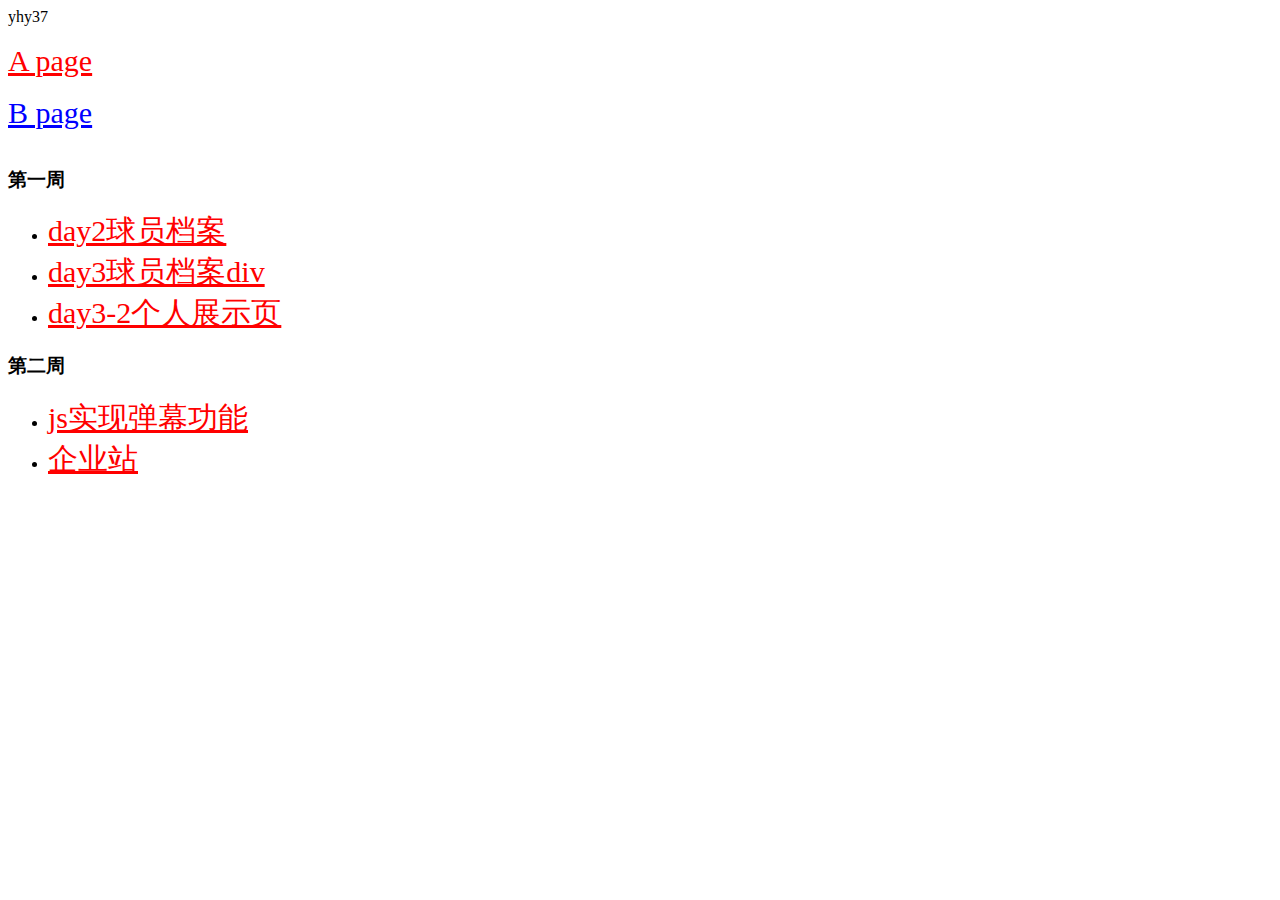
<file: index.html>
<!DOCTYPE html>
<html>
<head>
        <meta charset="UTF-8">
        <title>首页</title>
</head>
<body>
        yhy37
        <br/><br/>
        <a href="a.html" style="color: red; font-size: 30px;">A page</a>
        <br/><br/>
        <a href="b.html" style="color: blue; font-size: 30px;">B page</a>
        <br/><br/>
        <h3>第一周</h3>
        <ul>
                <li><a href="day2/james.html" style="color: red; font-size: 30px;">day2球员档案</a></li>   
                <li><a href="day3/players.html" style="color: red; font-size: 30px;">day3球员档案div</a></li>  
                <li><a href="day03-2/test.html" style="color: red; font-size: 30px;">day3-2个人展示页</a></li>
        </ul>
        <h3>第二周</h3>
        <ul>
                <li><a href="day04/test.html" style="color: red; font-size: 30px;">js实现弹幕功能</a></li>
	<li><a href="enterprise station/index.html" style="color: red; font-size: 30px;">企业站</a></li>   
        </ul>
</body>
</html>
</file>
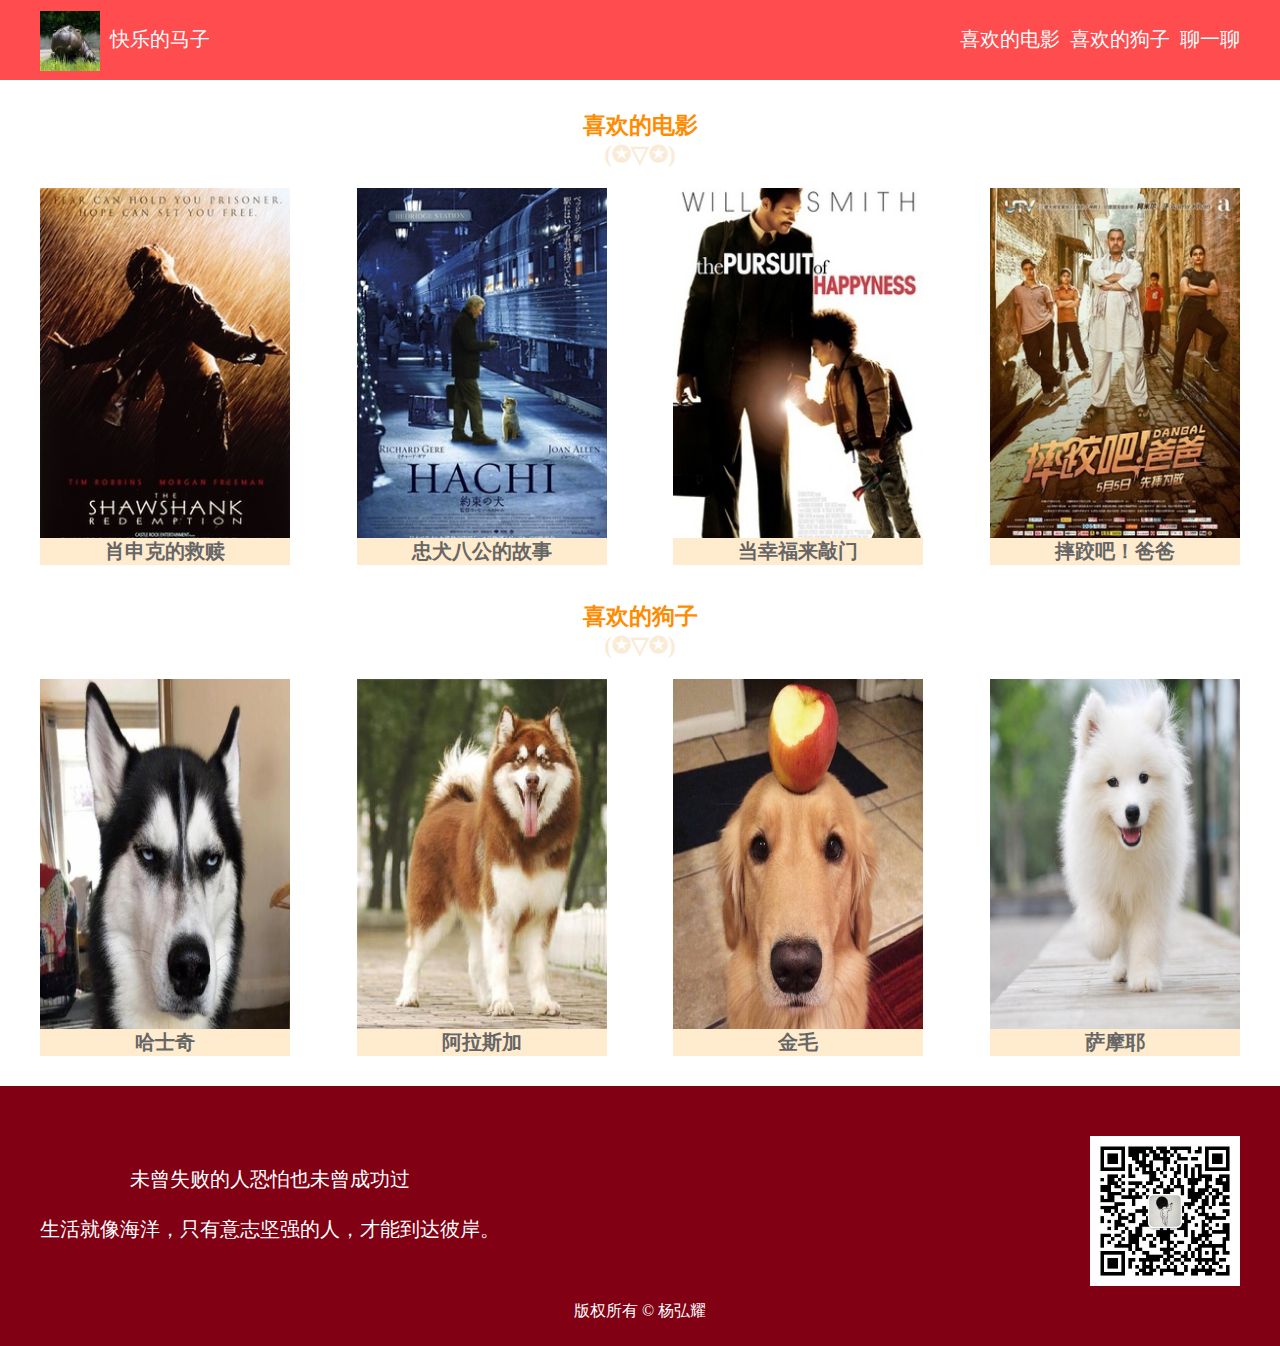
<file: day03-2/test.html>
<!DOCTYPE html>
<html>
	<head>
		<meta charset="utf-8">
		<!-- <meta name="viewport" content="width=device-width,height=device-height,initial-scale=1.0, minimum-scale=1.0, maximum-scale=1.0, user-scalable=no"> -->
		<meta name="viewport" content="width=device-width, initial-scale=1.0, minimum-scale=0.5, maximum-scale=2.0, user-scalable=yes" />
		<title></title>
		<link rel="stylesheet" href="style.css" />
	</head>
	<body>
		<div class="head">
			<div class="header">
				<img src="img/hema.png"/>
				<h1>快乐的马子</h1>
				<p class="headerright">
					<a href="#movie">喜欢的电影</a>&nbsp;&nbsp;<a href="#n">喜欢的狗子</a>&nbsp;&nbsp;<a href="#weixin">聊一聊</a>
				</p>
			</div>
		</div>
		
		<div class="middle">
			<p id="movie">喜欢的电影</p>
				<p style="color: #FAEBD7;">(✪▽✪)</p>
				<div class="middle_movie">
					<div class="middle_movie_ground"><img src="./img/movie1.png"/><p>肖申克的救赎</p></div>
					<div class="middle_movie_ground"><img src="./img/movie2.png"/><p>忠犬八公的故事</p></div>
					<div class="middle_movie_ground"><img src="./img/movie3.png"/><p>当幸福来敲门</p></div>
					<div class="middle_movie_ground"><img src="./img/movie4.png"/><p>摔跤吧！爸爸</p></div>
				</div>
			<br/>
			<br/>
			<p id="n">喜欢的狗子</p>
			<p style="color: #FAEBD7;">(✪▽✪)</p>
			<div class="middle_dog">
				<div class="middle_dog_ground"><img src="./img/dog1.png"/><p>哈士奇</p></div>
				<div class="middle_dog_ground"><img src="./img/dog2.png"/><p>阿拉斯加</p></div>
				<div class="middle_dog_ground"><img src="./img/dog3.png"/><p>金毛</p></div>
				<div class="middle_dog_ground"><img src="./img/dog4.png"/><p>萨摩耶</p></div>
			</div>
		</div>
		
		<div class="inbottom">
			<div class="inbottomup">
				<div class="inbottomleft">
					<p>未曾失败的人恐怕也未曾成功过
						<br /><br />
						生活就像海洋，只有意志坚强的人，才能到达彼岸。
					</p>
				</div>
				<div class="inbottomright">
					<img id="weixin" src="img/weixin.jpg"/>
				</div>
			</div>
		</div>
		
		<div class="bottom">
			<p class="bottom-p">版权所有 &copy; 杨弘耀</p>
		</div>

		<script src="https://cdn.bootcdn.net/ajax/libs/jquery/3.5.1/jquery.min.js"></script>
		<script type="text/javascript">
			$('.middle_movie_ground').click(function () {
				var el = $(this).children()[1];
				var categroy = "电影";
				var action = "查看";
				var label = el.innerText;
				_czc.push(["_trackEvent",categroy,action,label,1]);
			})
			$('.middle_dog_ground').click(function () {
				var el = $(this).children()[1];
				var categroy = "狗子";
				var action = "查看";
				var label = el.innerText;
				_czc.push(["_trackEvent",categroy,action,label,1]);
			})
		</script>
		<script type="text/javascript">document.write(unescape("%3Cspan id='cnzz_stat_icon_1279024705'%3E%3C/span%3E%3Cscript src='https://s4.cnzz.com/z_stat.php%3Fid%3D1279024705%26online%3D1' type='text/javascript'%3E%3C/script%3E"));</script>
	</body>
</html>
</file>
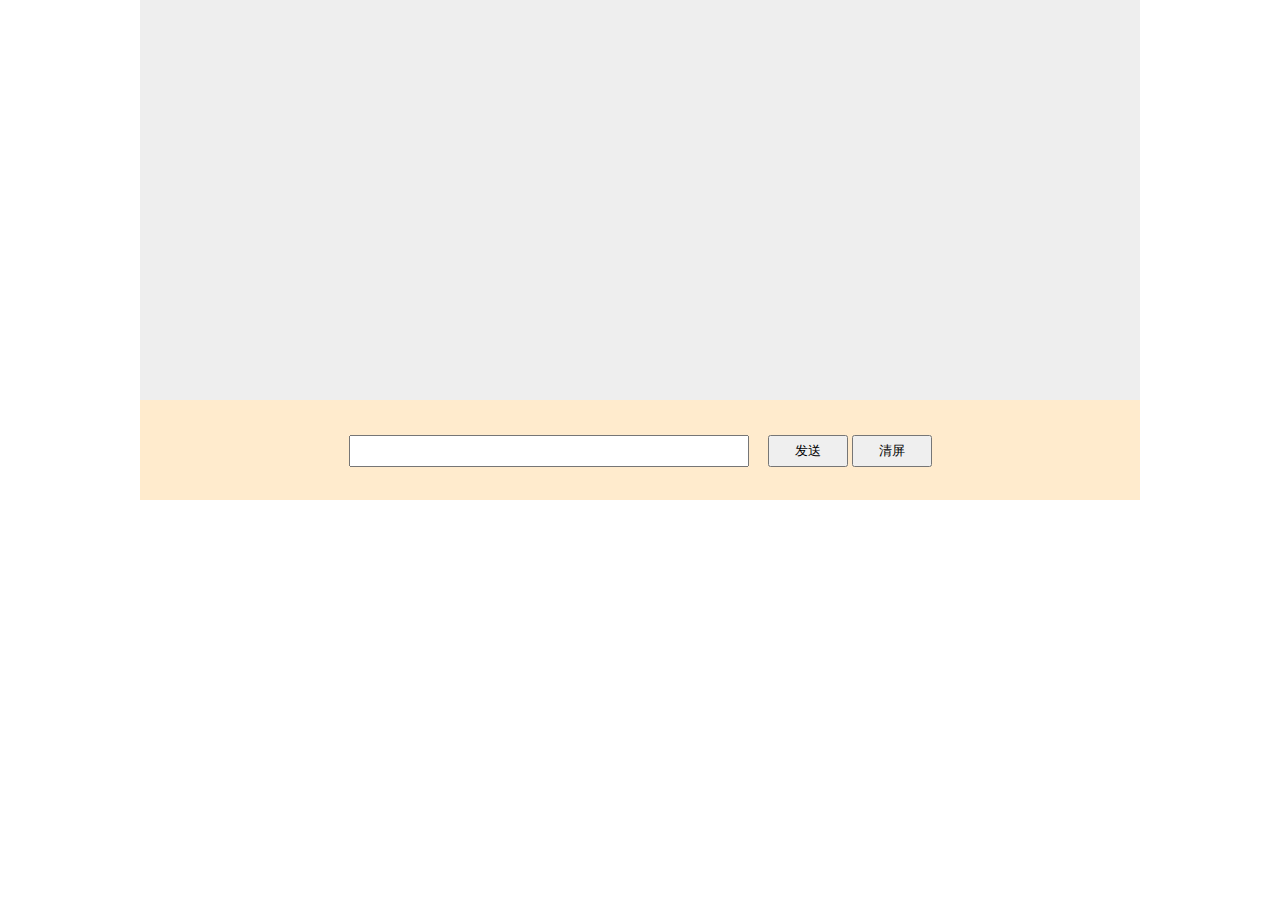
<file: day04/test.html>
<!DOCTYPE HTML>
<html>

<head>
    <meta charset="utf-8">
    <title>弹幕</title>
    <script src="https://apps.bdimg.com/libs/jquery/2.1.4/jquery.min.js"></script>
    <style>
        * {
            margin: 0;
            padding: 0;
        }

        #wrap {
            width: 1000px;
            width: 100%;
            height: auto;
        }

        .screen {
            width: 1000px;
            height: 400px;
            margin: 0 auto;
            background: #eee;
            position: relative;
            overflow: hidden;
        }

        .screen span {
            position: absolute;
            display: block;
            white-space: nowrap;
            cursor: pointer;
        }

        .foot {
            width: 1000px;
            height: 20%;
            margin: 0 auto;
            line-height: 100px;
            text-align: center;
            background-color: blanchedalmond;
        }

        .foot input {
            font-size: 18px;
            padding: 0 12px;
            box-sizing: border-box;
            width: 400px;
            height: 32px;
            margin-right: 15px;
            vertical-align: middle;
        }

        .foot button {
            width: 80px;
            height: 32px;
            vertical-align: middle;
        }
    </style>
    <script>
        $(function () {
            $("#btnOk").click(function () {
                //生成随机的字体大小
                var fs = Math.random() * 50;
                //生成速度
                var speed = parseInt(getSpeed());
                //调用函数得到随机颜色
                var color = getColor();
                //生成随机位置
                var top = parseInt(Math.random() * $(".screen").height()) - $(".screen span").height();
                //创建设置弹幕
                $("<span></span>")
                    .text($("#inVal").val())
                    .css({
                        "font-size": fs + "px",
                        "color": color,
                        "left": 100 + '%',
                        "top": top,
                    })
                    .animate({ "left": -100 + "%" }, speed, "linear", function () {
                        $(this).remove();
                    })
                    .appendTo(".screen");

                $("input").val("").focus(); //清空消息栏
            });

            //回车事件
            $("#inVal").keyup(function (e) {
                if (e.keyCode == 13) {
                    $("#btnOk").click();
                }
            });

            //清屏
            $("#reset").click(function () {
               $("#screen span").remove();
            });
        });
        //随机速度
        function getSpeed(){
            var max = 15000;
            var min = 5000;
            var speed = Math.floor(Math.random()*(max-min+1)+min);
            return speed;
        }
        //随机色
        function getColor() {
            var color1 = Math.floor(Math.random() * 256);
            var color2 = Math.floor(Math.random() * 256);
            var color3 = Math.floor(Math.random() * 256);
            return `rgb(${color1},${color2},${color3})`;
        }
    </script>
</head>

<body>
    <div id="wrap">
        <div id="screen" class="screen">
        </div>
        <div class="foot">
            <input type="text" name="inVal" id="inVal">
            <button id="btnOk">发送</button>
            <button id="reset">清屏</button>
        </div>
    </div>
</body>

</html>
</file>
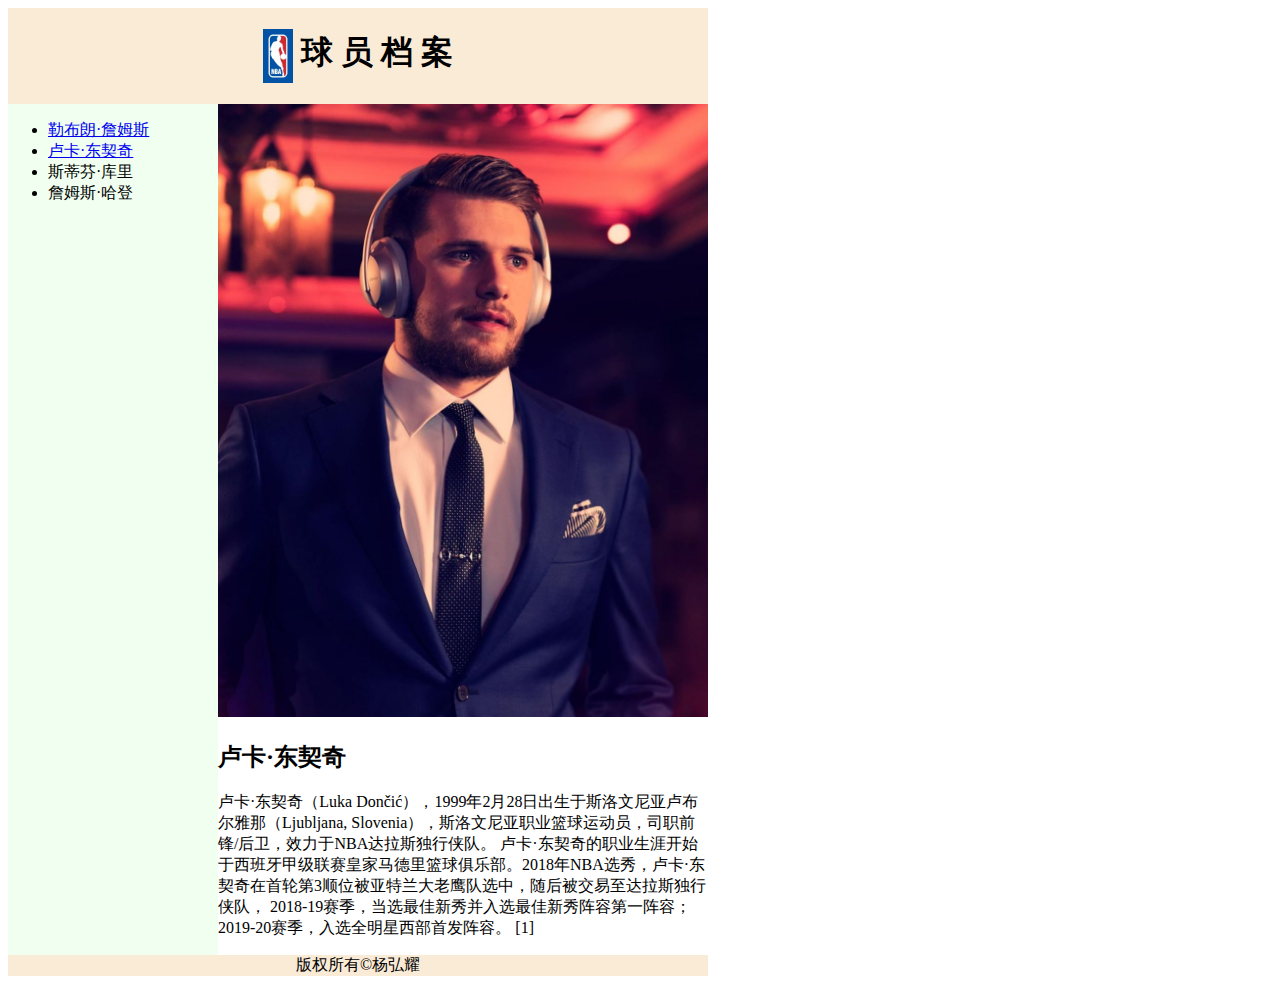
<file: day2/doncic.html>
<!DOCTYPE html>
<html>
	<head>
		<meta charset="utf-8">
		<title></title>
	</head>
	<body>
		<table border="0" width="700px" height="600px" cellpadding="0" cellspacing="0">
			<tr height="50px">
				<td colspan="2"  bgcolor="antiquewhite" align="center"><h1><img src="img/nba.png" width="30" align="center" /> 球 员 档 案</h1> </td>
			</tr>
			<tr>
				<td rowspan="2" bgcolor="honeydew" width="30%" style="vertical-align: top;">
					<ul>
						<li><a href="james.html">勒布朗·詹姆斯</a></li>
						<li><a href="doncic.html">卢卡·东契奇</a></li>
						<li>斯蒂芬·库里</li>
						<li>詹姆斯·哈登</li>
					</ul>
				</td>
				<td><img src="img/luka.png" width="100%"/></td>
			</tr>
			<tr>
				<td>
					<h2>卢卡·东契奇</h2>
					<p>
						卢卡·东契奇（Luka Dončić），1999年2月28日出生于斯洛文尼亚卢布尔雅那（Ljubljana, Slovenia），斯洛文尼亚职业篮球运动员，司职前锋/后卫，效力于NBA达拉斯独行侠队。
						卢卡·东契奇的职业生涯开始于西班牙甲级联赛皇家马德里篮球俱乐部。2018年NBA选秀，卢卡·东契奇在首轮第3顺位被亚特兰大老鹰队选中，随后被交易至达拉斯独行侠队，
						2018-19赛季，当选最佳新秀并入选最佳新秀阵容第一阵容；2019-20赛季，入选全明星西部首发阵容。 [1]
					</p>
				</td>
			</tr>
			<tr height="20px">
				<td colspan="2" bgcolor="antiquewhite" align="center">版权所有&copy;杨弘耀</td>
			</tr>
		</table>
	</body>
</html>
</file>
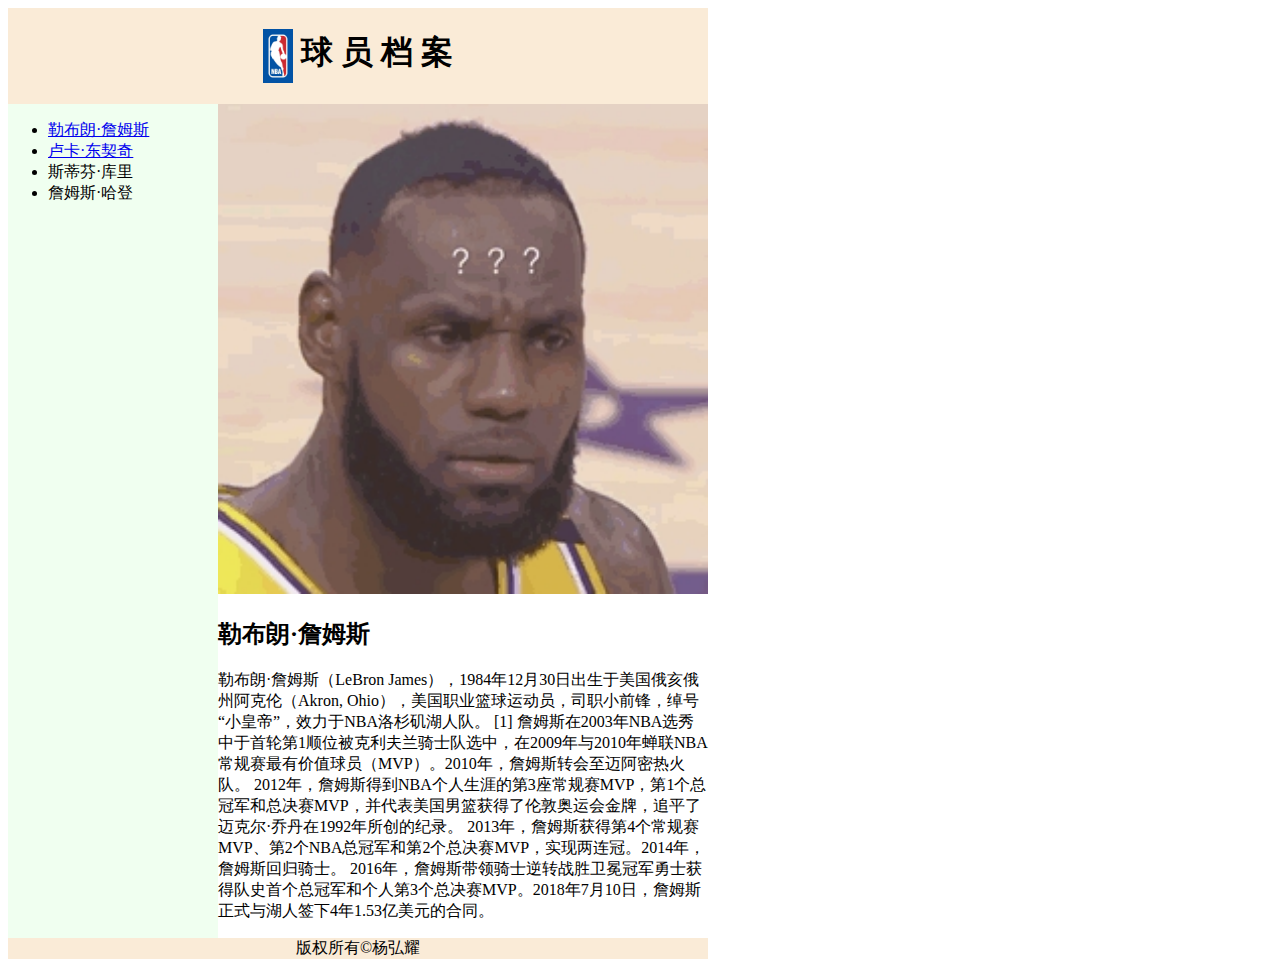
<file: day2/james.html>
<!DOCTYPE html>
<html>
	<head>
		<meta charset="utf-8">
		<title></title>
	</head>
	<body>
		<table border="0" width="700px" height="600px" cellpadding="0" cellspacing="0">
			<tr height="50px">
				<td colspan="2"  bgcolor="antiquewhite" align="center"><h1><img src="img/nba.png" width="30" align="center" /> 球 员 档 案</h1> </td>
			</tr>
			<tr>
				<td rowspan="2" bgcolor="honeydew" width="30%" style="vertical-align: top;">
					<ul>
						<li><a href="james.html">勒布朗·詹姆斯</a></li>
						<li><a href="doncic.html">卢卡·东契奇</a></li>
						<li>斯蒂芬·库里</li>
						<li>詹姆斯·哈登</li>
					</ul>
				</td>
				<td><img src="img/james.jpg" width="100%"/></td>
			</tr>
			<tr>
				<td>
					<h2>勒布朗·詹姆斯</h2>
					<p>
						勒布朗·詹姆斯（LeBron James），1984年12月30日出生于美国俄亥俄州阿克伦（Akron, Ohio），美国职业篮球运动员，司职小前锋，绰号“小皇帝”，效力于NBA洛杉矶湖人队。 [1] 
						詹姆斯在2003年NBA选秀中于首轮第1顺位被克利夫兰骑士队选中，在2009年与2010年蝉联NBA常规赛最有价值球员（MVP）。2010年，詹姆斯转会至迈阿密热火队。
						2012年，詹姆斯得到NBA个人生涯的第3座常规赛MVP，第1个总冠军和总决赛MVP，并代表美国男篮获得了伦敦奥运会金牌，追平了迈克尔·乔丹在1992年所创的纪录。
						2013年，詹姆斯获得第4个常规赛MVP、第2个NBA总冠军和第2个总决赛MVP，实现两连冠。2014年，詹姆斯回归骑士。
						2016年，詹姆斯带领骑士逆转战胜卫冕冠军勇士获得队史首个总冠军和个人第3个总决赛MVP。2018年7月10日，詹姆斯正式与湖人签下4年1.53亿美元的合同。
					</p>
				</td>
			</tr>
			<tr height="20px">
				<td colspan="2" bgcolor="antiquewhite" align="center">版权所有&copy;杨弘耀</td>
			</tr>
		</table>
	</body>
</html>
</file>
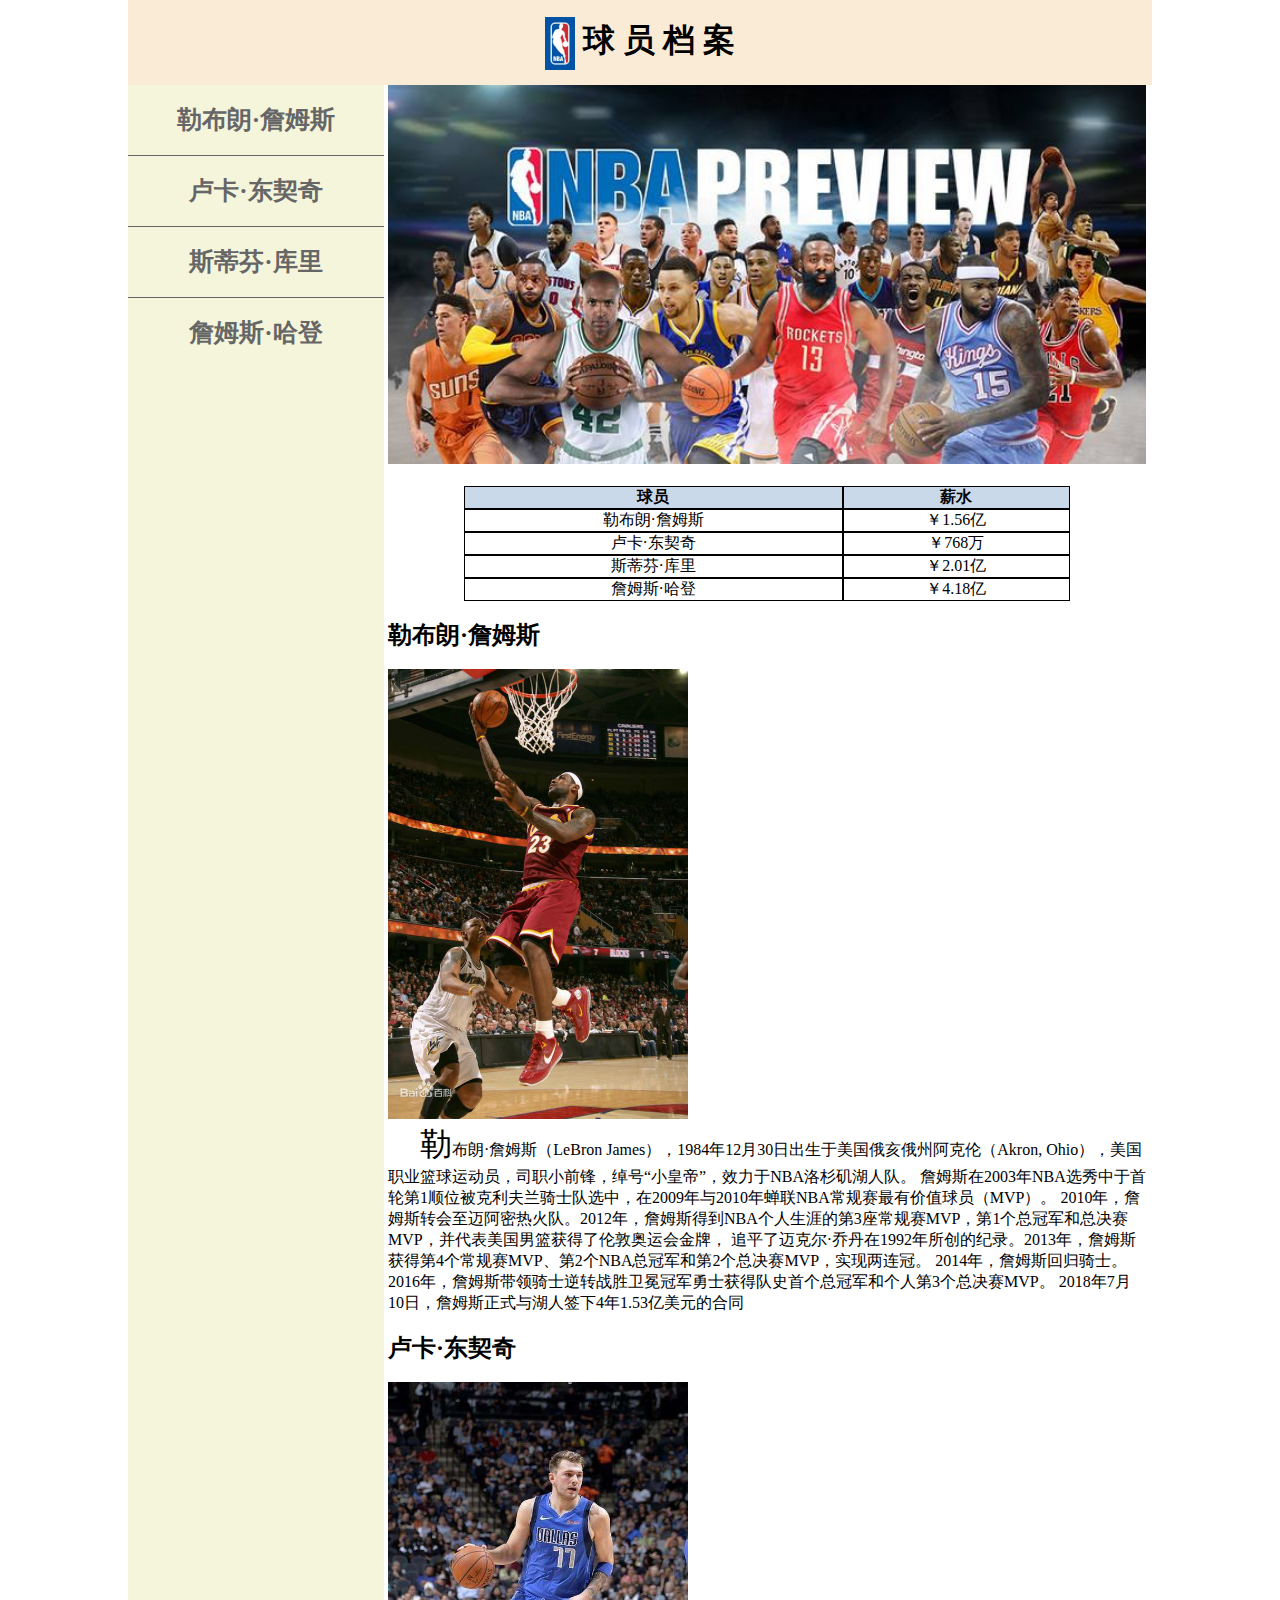
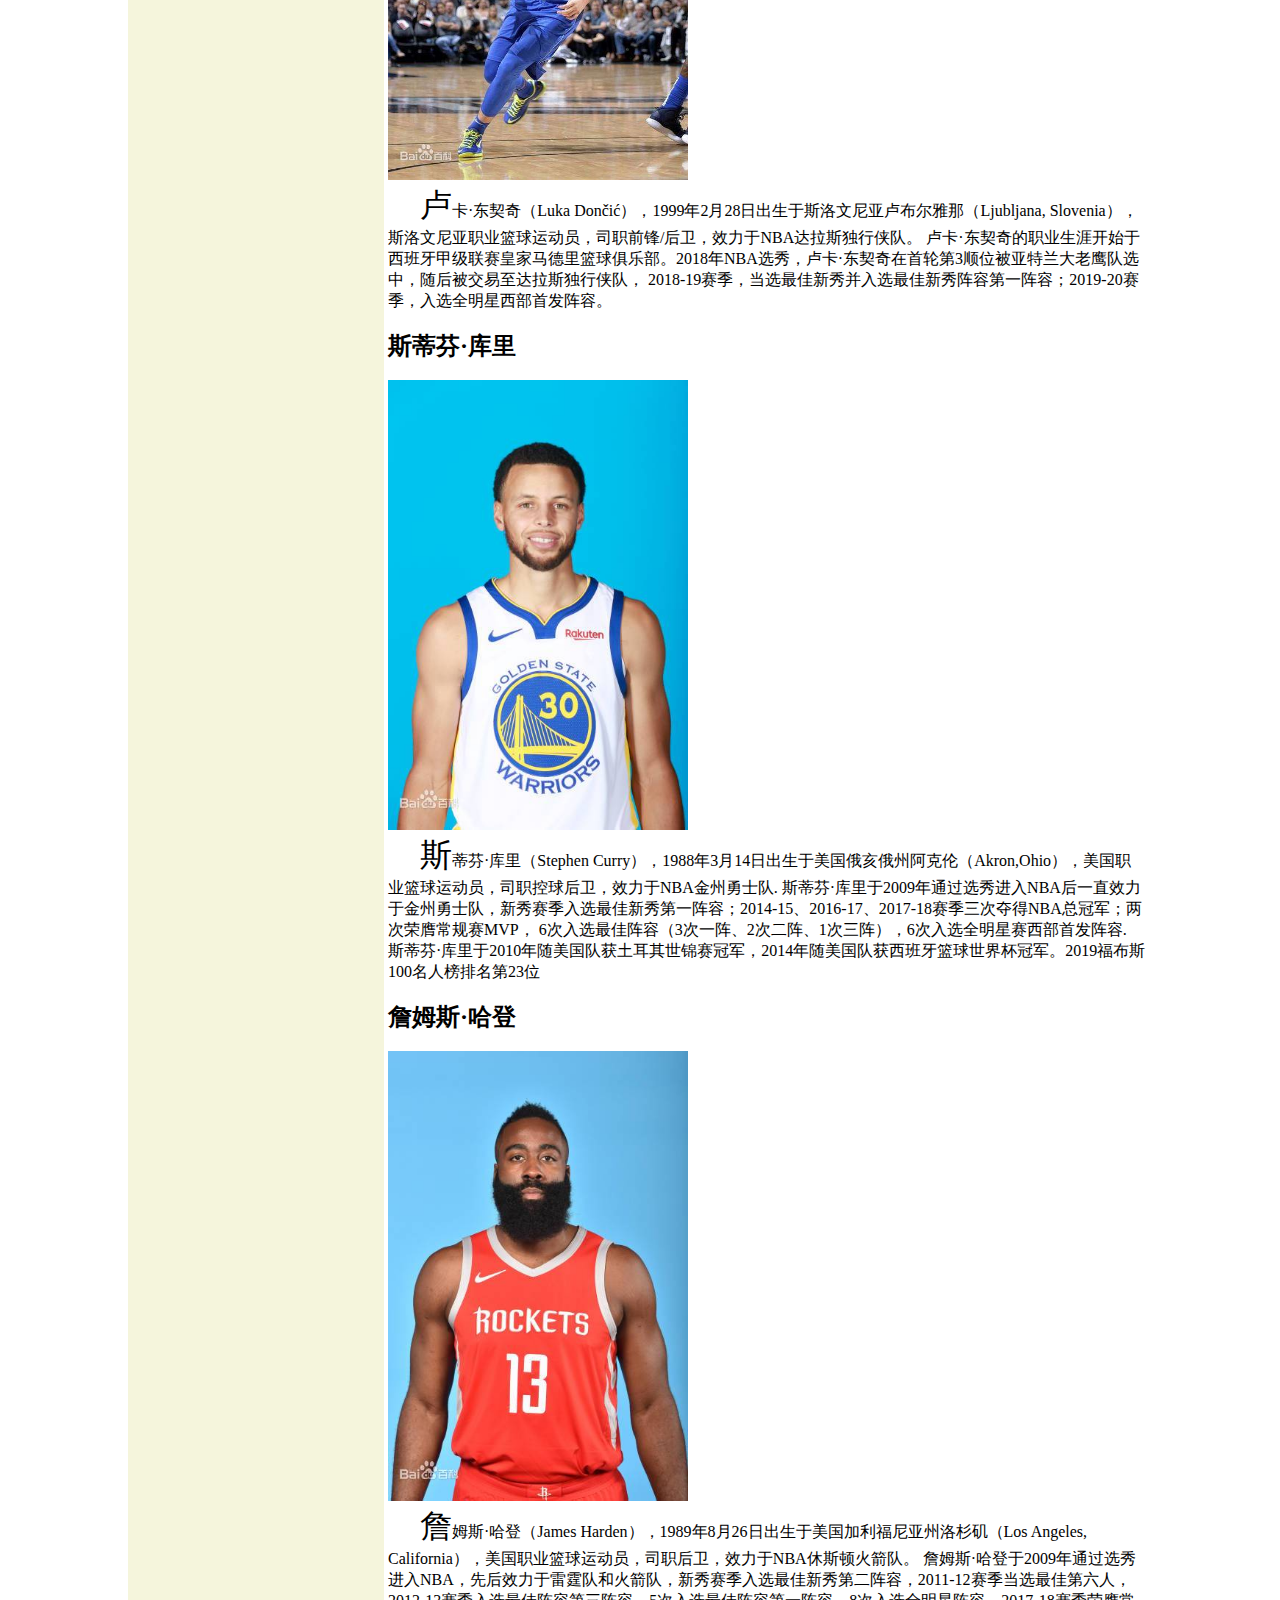
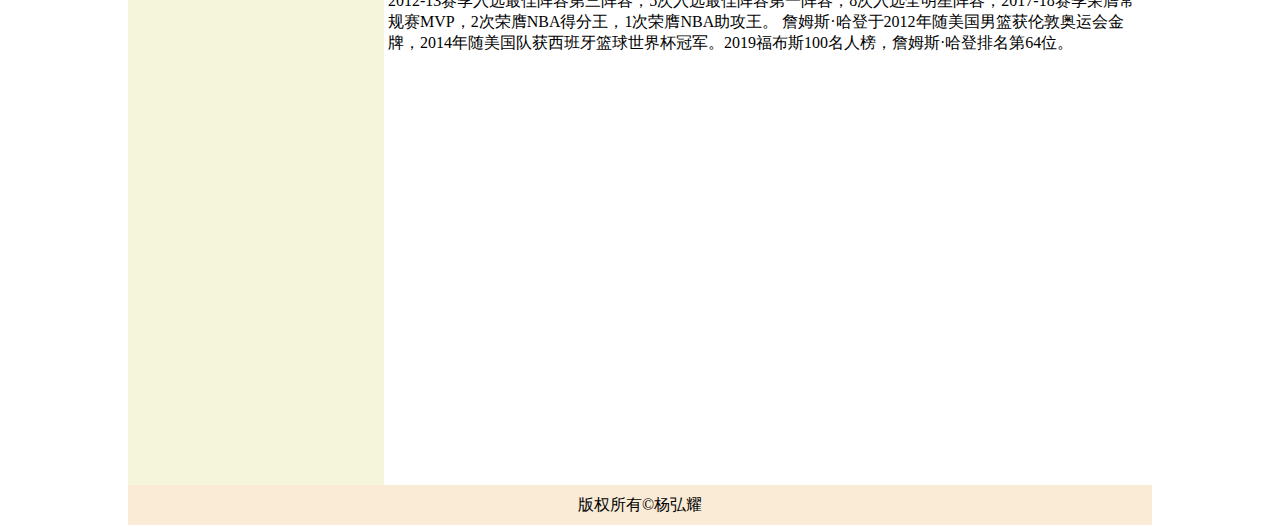
<file: day3/players.html>
<!DOCTYPE html>
<html>
	<head>
		<meta charset="utf-8">
		<title></title>
		<link rel="stylesheet" href="./nba.css" />
	</head>
	<body>
		<div class="head">
			<h1><img src="img/nba.png" width="30" align="center" /> 球 员 档 案</h1>
		</div>
		<div class="left">
			<ul>
				<li><a href="#james" style="">勒布朗·詹姆斯</a></li>
				<li><a href="#doncic">卢卡·东契奇</a></li>
				<li><a href="#curry">斯蒂芬·库里</a></li>
				<li><a href="#harden">詹姆斯·哈登</a></li>
			</ul>
		</div>
		<div class="right">
			<img src="img/allstar.png" width="100%" />
			<br />
			<br />
			<table cellpadding="0" cellspacing="0">
				<tr>
					<th>球员</th>
					<th>薪水</th>
				</tr>
				<tr>
					<td>勒布朗·詹姆斯</td>
					<td><span class="price">1.56亿</span> </td>
				</tr>
				<tr>
					<td>卢卡·东契奇</td>
					<td><span class="price">768万</span></td>
				</tr>
				<tr>
					<td>斯蒂芬·库里</td>
					<td><span class="price">2.01亿</span></td>
				</tr>
				<tr>
					<td>詹姆斯·哈登</td>
					<td><span class="price">4.18亿</span></td>
				</tr>
			</table>
			<br />
			<h2 id="james">勒布朗·詹姆斯</h2>
			<br />
			<img src="img/lebron.jpg" class="myimg" />
			<p>
				勒布朗·詹姆斯（LeBron James），1984年12月30日出生于美国俄亥俄州阿克伦（Akron, Ohio），美国职业篮球运动员，司职小前锋，绰号“小皇帝”，效力于NBA洛杉矶湖人队。
				詹姆斯在2003年NBA选秀中于首轮第1顺位被克利夫兰骑士队选中，在2009年与2010年蝉联NBA常规赛最有价值球员（MVP）。
				2010年，詹姆斯转会至迈阿密热火队。2012年，詹姆斯得到NBA个人生涯的第3座常规赛MVP，第1个总冠军和总决赛MVP，并代表美国男篮获得了伦敦奥运会金牌，
				追平了迈克尔·乔丹在1992年所创的纪录。2013年，詹姆斯获得第4个常规赛MVP、第2个NBA总冠军和第2个总决赛MVP，实现两连冠。
				2014年，詹姆斯回归骑士。2016年，詹姆斯带领骑士逆转战胜卫冕冠军勇士获得队史首个总冠军和个人第3个总决赛MVP。
				2018年7月10日，詹姆斯正式与湖人签下4年1.53亿美元的合同
			</p>
			<br />
			<h2 id="doncic">卢卡·东契奇</h2>
			<br />
			<img src="img/doncic.jpg" class="myimg" />
			<p>
				卢卡·东契奇（Luka Dončić），1999年2月28日出生于斯洛文尼亚卢布尔雅那（Ljubljana, Slovenia），斯洛文尼亚职业篮球运动员，司职前锋/后卫，效力于NBA达拉斯独行侠队。
				卢卡·东契奇的职业生涯开始于西班牙甲级联赛皇家马德里篮球俱乐部。2018年NBA选秀，卢卡·东契奇在首轮第3顺位被亚特兰大老鹰队选中，随后被交易至达拉斯独行侠队，
				2018-19赛季，当选最佳新秀并入选最佳新秀阵容第一阵容；2019-20赛季，入选全明星西部首发阵容。
			</p>
			<br />
			<h2 id="curry">斯蒂芬·库里</h2>
			<br />
			<img src="img/3.png" class="myimg" />
			<p>
				斯蒂芬·库里（Stephen Curry），1988年3月14日出生于美国俄亥俄州阿克伦（Akron,Ohio），美国职业篮球运动员，司职控球后卫，效力于NBA金州勇士队.
				斯蒂芬·库里于2009年通过选秀进入NBA后一直效力于金州勇士队，新秀赛季入选最佳新秀第一阵容；2014-15、2016-17、2017-18赛季三次夺得NBA总冠军；两次荣膺常规赛MVP，
				6次入选最佳阵容（3次一阵、2次二阵、1次三阵），6次入选全明星赛西部首发阵容.
				斯蒂芬·库里于2010年随美国队获土耳其世锦赛冠军，2014年随美国队获西班牙篮球世界杯冠军。2019福布斯100名人榜排名第23位
			</p>
			<br />
			<h2 id="harden">詹姆斯·哈登</h2>
			<br />
			<img src="img/4.png" class="myimg" />
			<p>
				詹姆斯·哈登（James Harden），1989年8月26日出生于美国加利福尼亚州洛杉矶（Los Angeles, California），美国职业篮球运动员，司职后卫，效力于NBA休斯顿火箭队。
				詹姆斯·哈登于2009年通过选秀进入NBA，先后效力于雷霆队和火箭队，新秀赛季入选最佳新秀第二阵容，2011-12赛季当选最佳第六人，
				2012-13赛季入选最佳阵容第三阵容，5次入选最佳阵容第一阵容，8次入选全明星阵容，2017-18赛季荣膺常规赛MVP，2次荣膺NBA得分王，1次荣膺NBA助攻王。
				詹姆斯·哈登于2012年随美国男篮获伦敦奥运会金牌，2014年随美国队获西班牙篮球世界杯冠军。2019福布斯100名人榜，詹姆斯·哈登排名第64位。
			</p>
		</div>
		<div class="bottom">
			<p class="bottom-p">版权所有&copy;杨弘耀</p>
		</div>
	</body>
</html>
</file>
<file: day03-2/style.css>
* {
	margin: 0 auto;
	padding: 0 auto;
}

/* 头部 */
.head {
	width: 100%;
	text-align: center;
	height: 80px;
	background-color: #FF4C4F;
}

.header {
	width: 1200px;
	text-align: center;
	padding-top: 11px;
	height: 50px;
}

.header img {
	width: 60px;
	height: 60px;
	float: left;
}

.header h1 {
	float: left;
	padding-top: 15px;
	padding-left: 10px;
	font-size: 20px;
	color: white;
	font-weight: 400;
}

.header p {
	float: right;
	padding-top: 15px;
	font-size: 20px;
}

.header p a {
	color: white;
	text-decoration: none;

}

.header p a:hover {
	color: #000000;
}

/* 中部 */
.middle {
	width: 1200px;
	height: 100%;
	padding-top: 30px;
	padding-bottom: 30px;
}

.middle p {
	text-align: center;
	font-size: 23px;
	color: darkorange;
	font-weight: bold
}

.middle_movie {
	width: 1200px;
	display: flex;
	justify-content: space-between;
	align-items: center;
	padding-top: 20px;
	margin: 0 auto;
}

.middle_movie_ground {
	background-color: blanchedalmond;
	display: flex;
	align-items: center;
	flex-direction: column;
	margin: 0px;	
}

.middle_movie_ground p {
	color: #666666;
	font-size: 20px;
}

.middle_movie_ground img {
	width: 250px;
	height: 350px;
	max-width: 100%;
	max-height: 80%;
}

.middle_dog {
	width: 1200px;
	display: flex;
	justify-content: space-between;
	align-items: center;
	padding-top: 20px;
	margin: 0 auto;
}

.middle_dog_ground {
	background-color: blanchedalmond;
	display: flex;
	align-items: center;
	flex-direction: column;
	margin: 0px;
}

.middle_dog_ground p {
	color: #666666;
	font-size: 20px;
}

.middle_dog_ground img {
	width: 250px;
	height: 350px;
	max-width: 100%;
	max-height: 80%;
}

/* 底部 */
.inbottom {
	background-color: #810014;
	width: 100%;
	text-align: center;
	height: 200px;
}

.inbottomup {
	width: 1200px;
	height: 150px;
	padding-top: 25px;
}

.inbottomleft {
	float: left;
	width: 40%;
	height: 150px;
	padding-top: 25px;
}

.inbottomleft p {
	padding-top: 30px;
	float: left;
	color: white;
	font-size: 20px;
}

.inbottomright {
	float: right;
	width: 30%;
	height: 150px;
	padding-top: 25px;
}

.inbottomright img {
	width: 150px;
	height: 150px;
	float: right;
}

.bottom {
	background-color: #810014;
	width: 100%;
	text-align: center;
	height: 60px;
}

.bottom p {
	width: 1200px;
	padding-top: 15px;
	color: white;
}
</file>
<file: day3/nba.css>
* {
	margin: 0 auto;
	padding: 0 auto;
}

body {
	width: 80%;
	margin: auto;
}

/* 头部 */
.head {
	width: 100%;
	text-align: center;
	height: 85px;
	background-color: antiquewhite;
	line-height: 80px;
}

/* 左侧 */
.left {
	display: inline-block;
	width: 25%;
	background-color: beige;
	vertical-align: top;
	height: 3600px;
}

.left ul {
	list-style-type: none;
	display: inline-block;
	width: 100%;
	padding: 0;
}

.left ul li {
	border-bottom: 1px solid #666666;
	height: 70px;
	line-height: 70px;
	display: block;
	text-align: center;
}

.left ul li:last-child {
	border-bottom: none;
}

.left ul li a {
	font-size: 25px;
	font-weight: 800;
	color: #666666;
	text-decoration: none;
}

.left ul li a:hover {
	color: #CCE8EB;
}

/* 右侧 */
.right {
	display: inline-block;
	width: 74%;
}

.myimg {
	width: 300px;
}

.right p {
	text-indent: 2em;
}

.right p::first-letter {
	font-size: 32px;
}

/* 底部 */
.bottom {
	background-color: antiquewhite;
	width: 100%;
	text-align: center;
	height: 40px;
}

.bottom p {
	padding: 10px;
}

table {
	border: 1;
	width: 80%;
	text-align: center;
}

th {
	background-color: #CAD9EA;
}

table td,
th {
	border: 1px solid;
}

.price::before {
	content: '￥';
}
</file>
